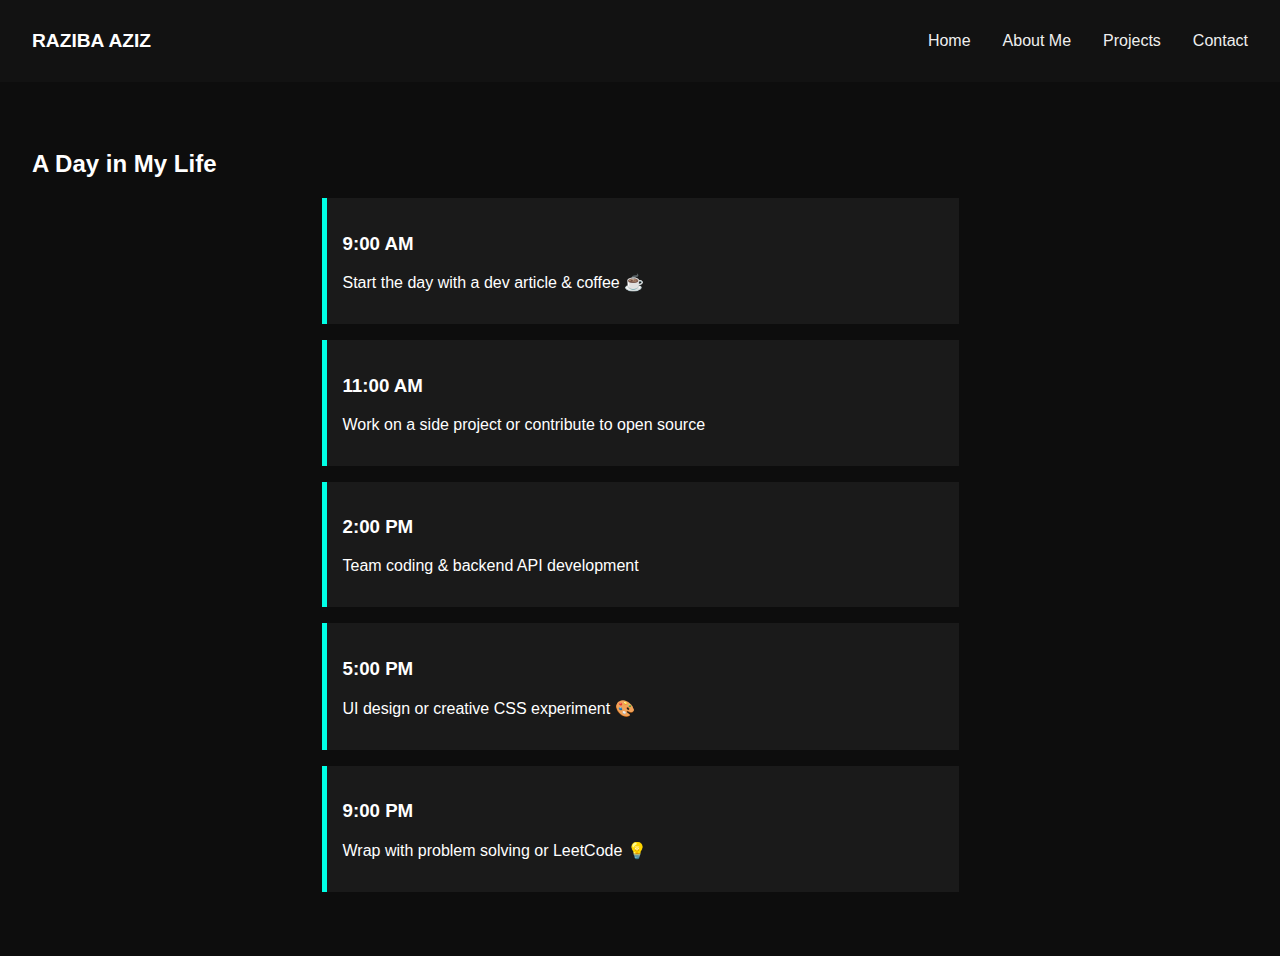
<file: about.html>
<!DOCTYPE html>
<html lang="en">
<head>
  <meta charset="UTF-8" />
  <meta name="viewport" content="width=device-width, initial-scale=1.0" />
  <title>About Me</title>
  <link rel="stylesheet" href="css/style.css" />
</head>
<body>
  <nav>
    <div class="nav-left">RAZIBA AZIZ</div>
    <ul class="nav-right">
      <li><a href="index.html">Home</a></li>
      <li><a href="about.html">About Me</a></li>
      <li><a href="projects.html">Projects</a></li>
      <li><a href="contact.html">Contact</a></li>
    </ul>
  </nav>
  <section class="day-in-life">
    <h2>A Day in My Life</h2>
    <div class="timeline-day">
      <div class="time-card"><h3>9:00 AM</h3><p>Start the day with a dev article & coffee ☕</p></div>
      <div class="time-card"><h3>11:00 AM</h3><p>Work on a side project or contribute to open source</p></div>
      <div class="time-card"><h3>2:00 PM</h3><p>Team coding & backend API development</p></div>
      <div class="time-card"><h3>5:00 PM</h3><p>UI design or creative CSS experiment 🎨</p></div>
      <div class="time-card"><h3>9:00 PM</h3><p>Wrap with problem solving or LeetCode 💡</p></div>
    </div>
  </section>
</body>
</html>
</file>
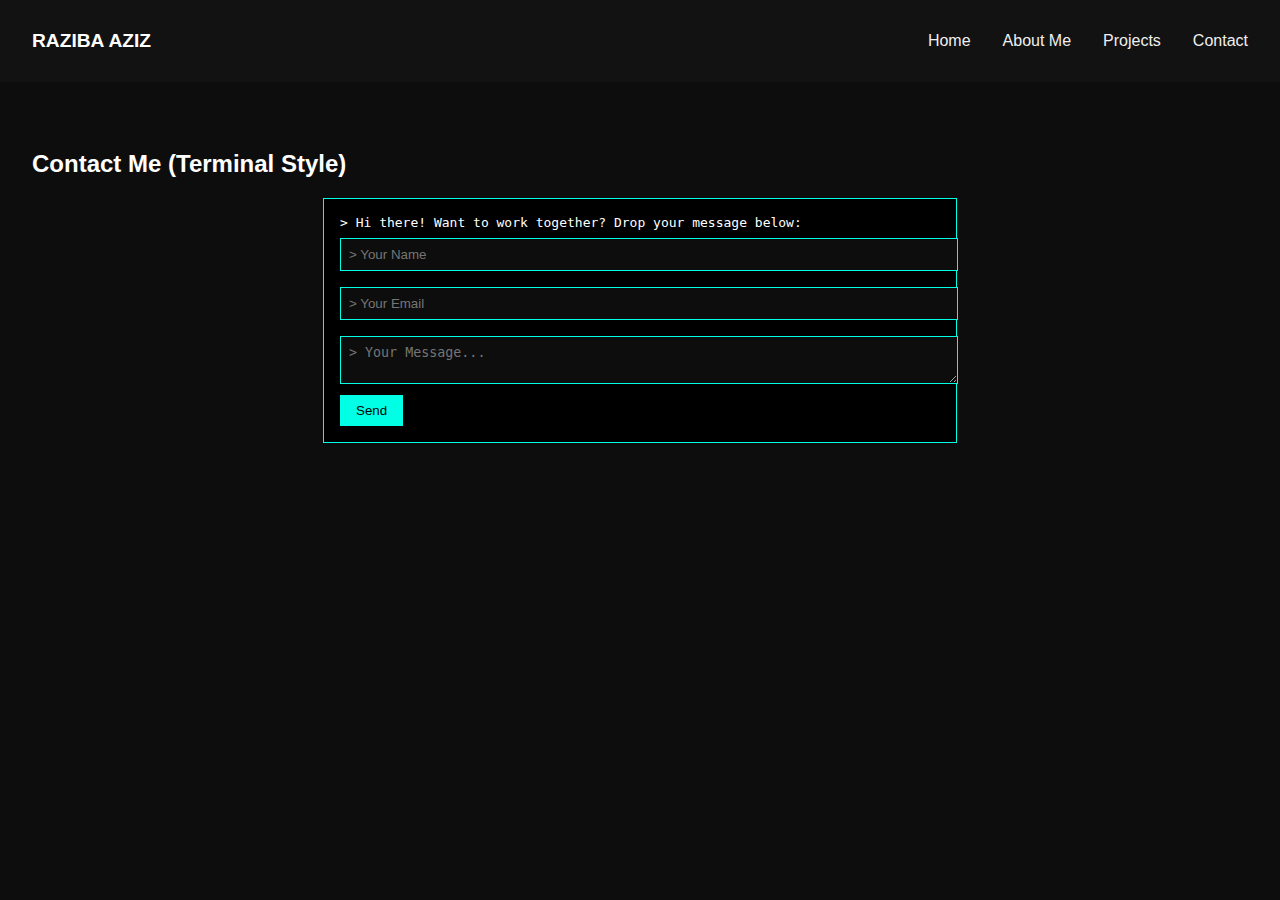
<file: contact.html>
<!DOCTYPE html>
<html lang="en">
<head>
  <meta charset="UTF-8" />
  <meta name="viewport" content="width=device-width, initial-scale=1.0" />
  <title>Contact Me</title>
  <link rel="stylesheet" href="css/style.css" />
</head>
<body>
  <nav>
    <div class="nav-left">RAZIBA AZIZ</div>
    <ul class="nav-right">
      <li><a href="index.html">Home</a></li>
      <li><a href="about.html">About Me</a></li>
      <li><a href="projects.html">Projects</a></li>
      <li><a href="contact.html">Contact</a></li>
    </ul>
  </nav>
  <section class="contact">
    <h2>Contact Me (Terminal Style)</h2>
    <div class="terminal">
      <div class="terminal-output">
        > Hi there! Want to work together? Drop your message below:
      </div>
      <form>
        <input type="text" placeholder="> Your Name" />
        <input type="email" placeholder="> Your Email" />
        <textarea placeholder="> Your Message..."></textarea>
        <button type="submit">Send</button>
      </form>
    </div>
  </section>
</body>
</html>
</file>
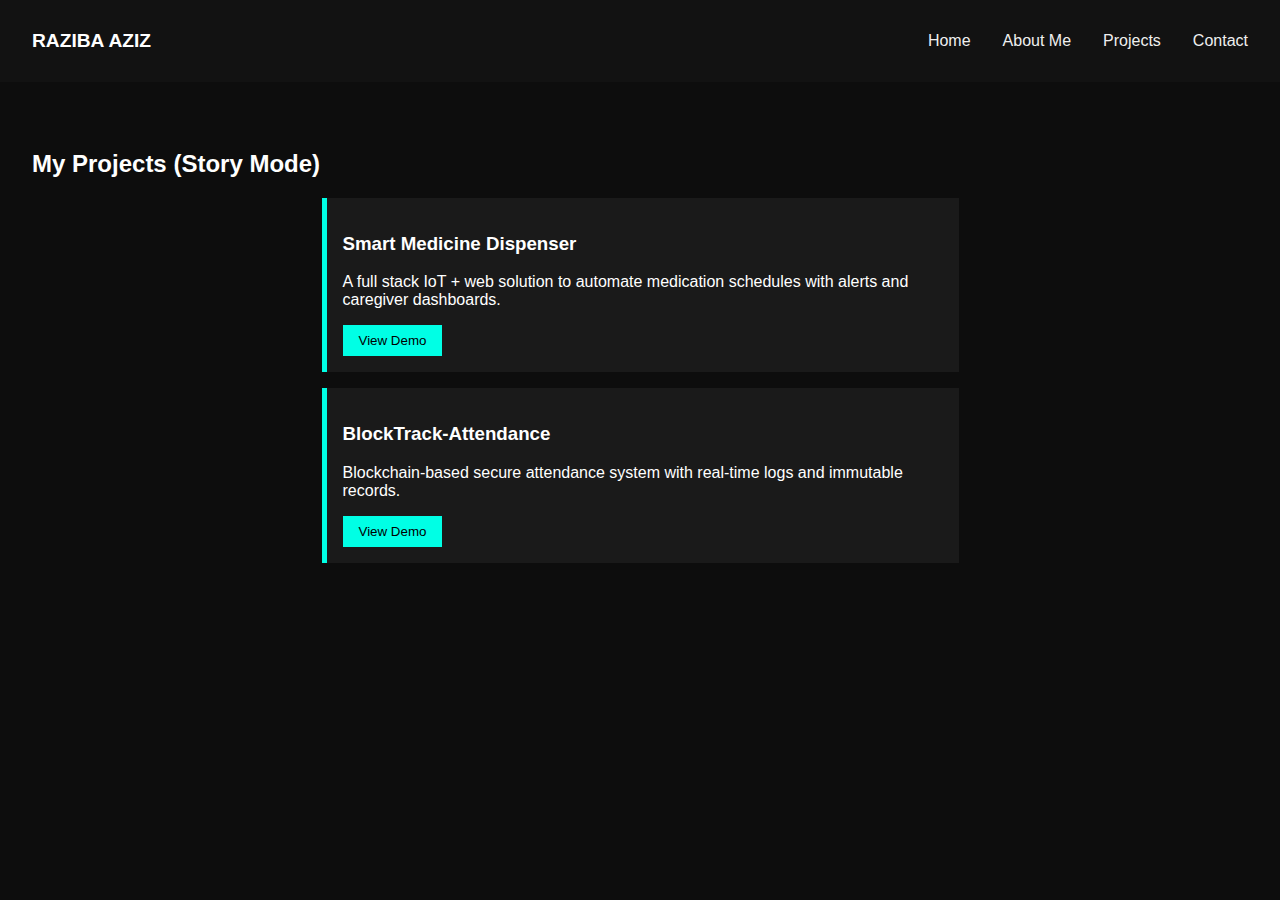
<file: projects.html>
<!DOCTYPE html>
<html lang="en">
<head>
  <meta charset="UTF-8" />
  <meta name="viewport" content="width=device-width, initial-scale=1.0" />
  <title>Projects</title>
  <link rel="stylesheet" href="css/style.css" />
</head>
<body>
  <nav>
    <div class="nav-left">RAZIBA AZIZ</div>
    <ul class="nav-right">
      <li><a href="index.html">Home</a></li>
      <li><a href="about.html">About Me</a></li>
      <li><a href="projects.html">Projects</a></li>
      <li><a href="contact.html">Contact</a></li>
    </ul>
  </nav>
  <section class="projects">
    <h2>My Projects (Story Mode)</h2>
    <div class="project-card">
      <h3>Smart Medicine Dispenser</h3>
      <p>A full stack IoT + web solution to automate medication schedules with alerts and caregiver dashboards.</p>
      <button onclick="window.open('#', '_blank')">View Demo</button>
    </div>
    <div class="project-card">
      <h3>BlockTrack-Attendance</h3>
      <p>Blockchain-based secure attendance system with real-time logs and immutable records.</p>
      <button onclick="window.open('#', '_blank')">View Demo</button>
    </div>
    <!-- Add more as needed -->
  </section>
</body>
</html>
</file>
<file: css/style.css>
body {
  font-family: 'Segoe UI', sans-serif;
  margin: 0;
  padding: 0;
  background-color: #0d0d0d;
  color: #fff;
}
nav {
  background-color: #121212;
  padding: 1rem 2rem;
  display: flex;
  justify-content: space-between;
  align-items: center;
  text-align: center;
}

.nav-left {
  color: white;
  font-size: 1.2rem;
  font-weight: bold;
}

.nav-right a:hover {
  text-decoration: underline;
  text-decoration-thickness: 2px;
  text-decoration-color: #ff4c4c; /* bright red */
  text-underline-offset: 6px;
}


nav ul {
  list-style: none;
  display: flex;
  justify-content: center;
  gap: 2rem;
}

.nav-right a {
  color: #efefef;
  font-weight: 100;
  text-decoration: none;
}

.hero-section {
  text-align: center;
  padding: 5rem 2rem;
  background: radial-gradient(circle, #1a1a1a, #000);
}
.timeline, .projects, .contact, .day-in-life {
  padding: 3rem 2rem;
}
.project-card, .time-card {
  background-color: #1a1a1a;
  margin: 1rem auto;
  padding: 1rem;
  border-left: 5px solid #00ffe5;
  max-width: 600px;
  transition: transform 0.3s ease;
}
.project-card:hover, .time-card:hover {
  transform: scale(1.03);
  background-color: #2a2a2a;
}
button {
  padding: 0.5rem 1rem;
  border: none;
  background-color: #00ffe5;
  color: #000;
  cursor: pointer;
}
.terminal {
  background-color: #000;
  padding: 1rem;
  font-family: monospace;
  max-width: 600px;
  margin: auto;
  border: 1px solid #00ffe5;
}
.terminal input, .terminal textarea {
  width: 100%;
  background-color: #0d0d0d;
  color: #00ffe5;
  border: 1px solid #00ffe5;
  padding: 0.5rem;
  margin: 0.5rem 0;
}
</file>
